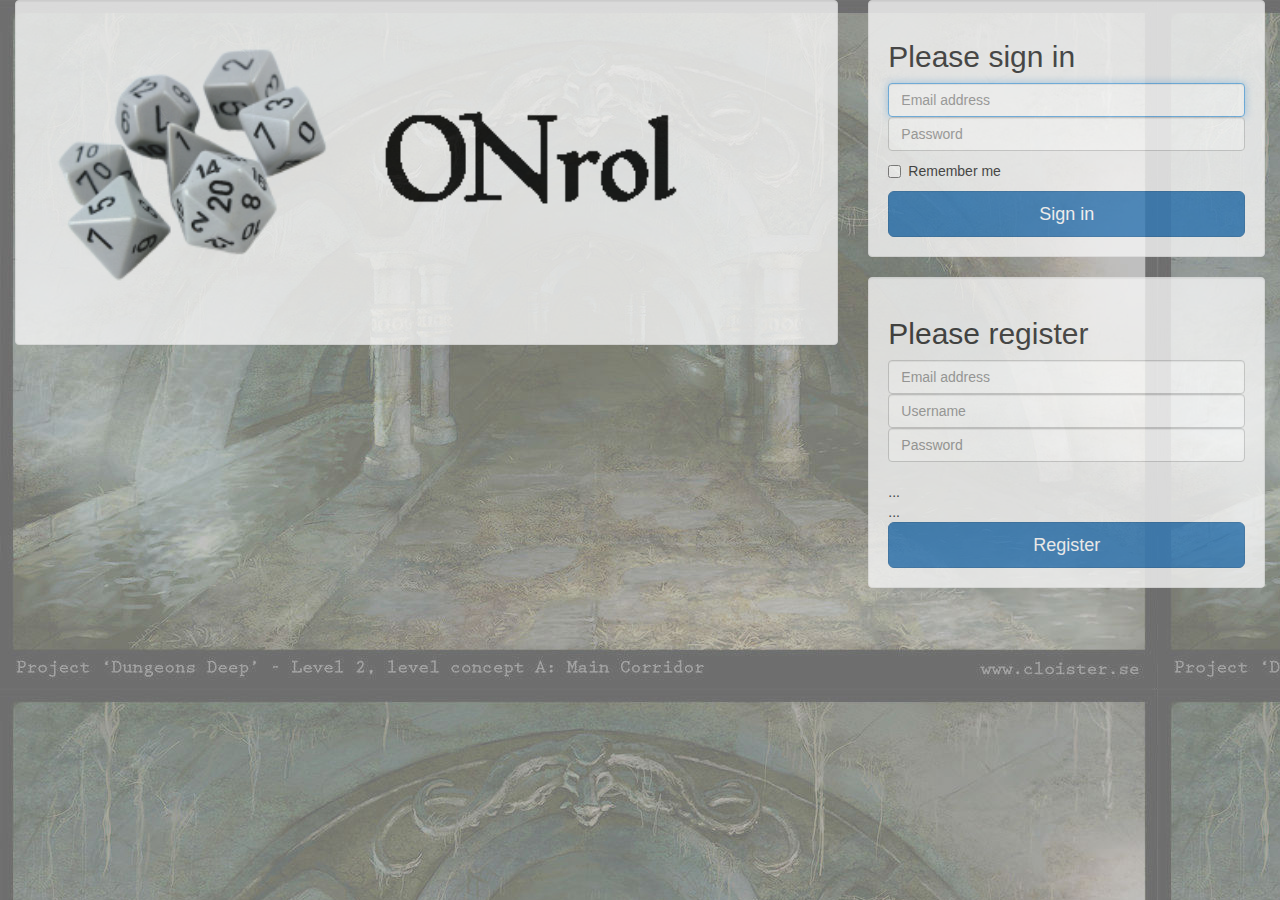
<file: src/index.html>
<!doctype html>
<html class="no-js" lang="">
	<head>
		<meta charset="utf-8">
		<meta http-equiv="x-ua-compatible" content="ie=edge">
		<title></title>
		<meta name="description" content="">
		<meta name="viewport" content="width=device-width, initial-scale=1">

		<link rel="apple-touch-icon" href="apple-touch-icon.png">
		<!-- Place favicon.ico in the root directory -->
		<link rel="stylesheet" href="css/main.css">
		<link rel="stylesheet" href="//maxcdn.bootstrapcdn.com/bootstrap/3.3.2/css/bootstrap.min.css">
		<link rel="stylesheet" href="//netdna.bootstrapcdn.com/font-awesome/4.0.0/css/font-awesome.css" />
		<script src="//maxcdn.bootstrapcdn.com/bootstrap/3.3.2/js/bootstrap.min.js"></script>
		<script src="//github.com/makeusabrew/bootbox/releases/download/v4.3.0/bootbox.min.js"></script>
		<script src="//cameronspear.com/downloads/bootstrap-hover-dropdown/bootstrap-hover-dropdown.js"></script>
		<script src="js/vendor/modernizr-2.8.3.min.js"></script>
	</head>
	<body>
		<div class="col-md-8">
			<div class="col-md-12 well">
				<br>
				<img class="img-responsive" src ="img/image1.png" alt="Buscar imagen apropiada" width="100%" height="100%">
				</br>
				</br>
			</div>
		</div>

		<div class="col-md-4">
			<div class="col-md-12 well">
				<form class="form-signin">
					<h2 class="form-signin-heading">Please sign in</h2>
					<label for="inputEmail" class="sr-only">Email address</label>
					<input type="email" id="inputEmail" class="form-control" placeholder="Email address"  autofocus>
					<label for="inputPassword" class="sr-only">Password</label>
					<input type="password" id="inputPassword" class="form-control" placeholder="Password" >
					<div class="checkbox">
						<label>
							<input type="checkbox" value="remember-me">
							Remember me </label>
					</div>
					<a class="btn btn-lg btn-primary btn-block" href="indexpostlogin1.html" type="submit">
						Sign in
					</a>
				</form>
			</div>
			<div class="col-md-12 well">
				<form class="form-signin">
					<h2 class="form-signin-heading">Please register</h2>
					<label for="inputEmail" class="sr-only">Email address</label>
					<input type="email" id="inputEmail" class="form-control" placeholder="Email address" autofocus>
					<label for="inputEmail" class="sr-only">Username</label>
					<input type="email" id="inputEmail" class="form-control" placeholder="Username"  autofocus>
					<label for="inputPassword" class="sr-only">Password</label>
					<input type="password" id="inputPassword" class="form-control" placeholder="Password" >
					<br>
					...
					<br>
					...
					<br>
					<a class="btn btn-lg btn-primary btn-block" href="indexpostlogin1.html" type="submit">
						Register
					</a>
				</form>
			</div>
		</div>

	</body>
</html>
</file>
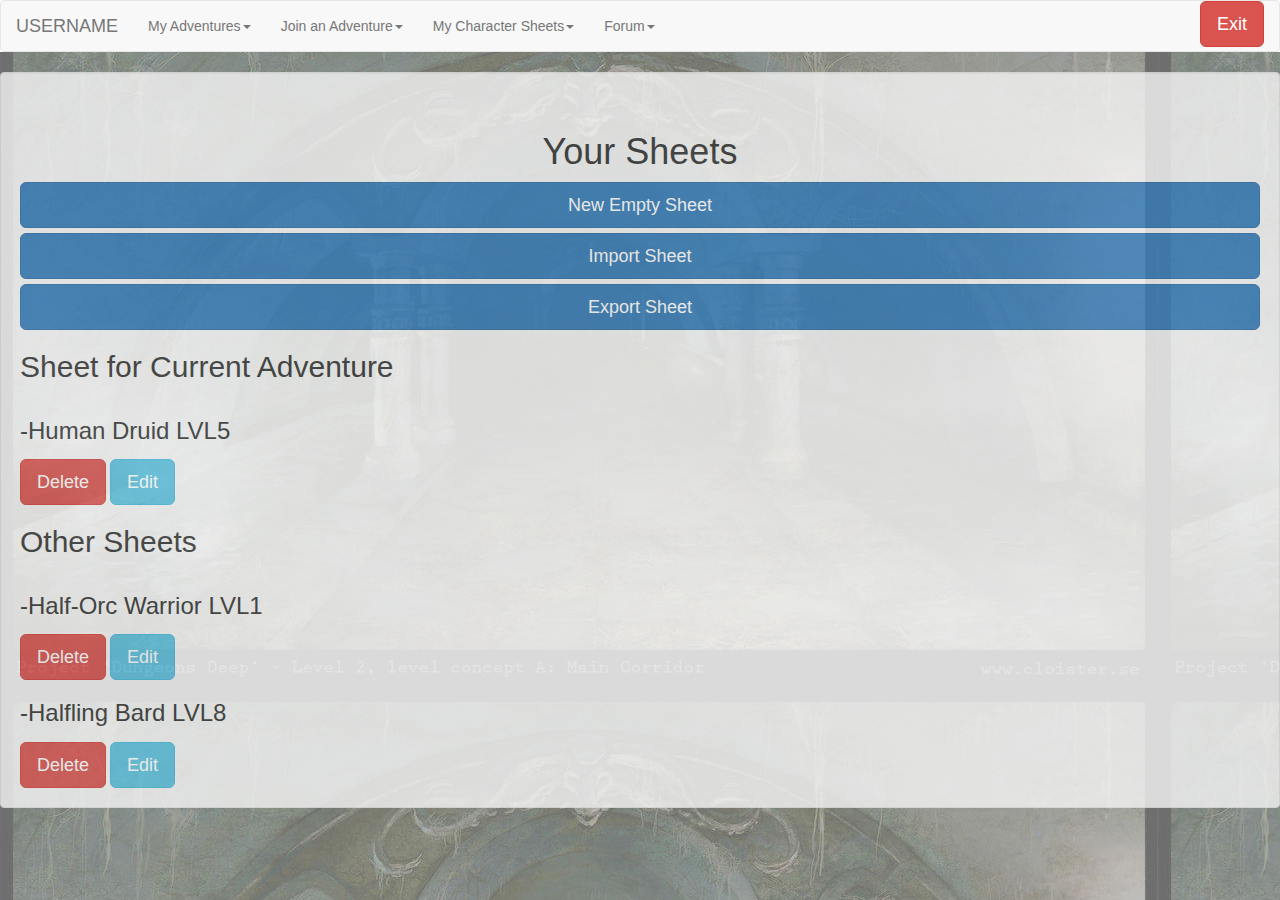
<file: src/fichas.html>
<!doctype html>
<html class="no-js" lang="">
	<head>
		<meta charset="utf-8">
		<meta http-equiv="x-ua-compatible" content="ie=edge">
		<title></title>
		<meta name="description" content="">
		<meta name="viewport" content="width=device-width, initial-scale=1">

		<link rel="apple-touch-icon" href="apple-touch-icon.png">
		<!-- Place favicon.ico in the root directory -->
		<link rel="stylesheet" href="css/main.css">
		<link rel="stylesheet" href="//maxcdn.bootstrapcdn.com/bootstrap/3.3.2/css/bootstrap.min.css">
		<link rel="stylesheet" href="//netdna.bootstrapcdn.com/font-awesome/4.0.0/css/font-awesome.css" />
		<script src="//maxcdn.bootstrapcdn.com/bootstrap/3.3.2/js/bootstrap.min.js"></script>
		<script src="//github.com/makeusabrew/bootbox/releases/download/v4.3.0/bootbox.min.js"></script>
		<script src="//cameronspear.com/downloads/bootstrap-hover-dropdown/bootstrap-hover-dropdown.js"></script>
		<script src="js/vendor/modernizr-2.8.3.min.js"></script>
	</head>
	<body>
		<nav class="navbar navbar-default">
			<div class="container-fluid">
				<!-- Brand and toggle get grouped for better mobile display -->
				<div class="navbar-header">
					<button type="button" class="navbar-toggle collapsed" data-toggle="collapse" data-target="#bs-example-navbar-collapse-1">
						<span class="sr-only">Toggle navigation</span>
						<span class="icon-bar"></span>
						<span class="icon-bar"></span>
						<span class="icon-bar"></span>
					</button>
					<a class="navbar-brand" href="indexpostlogin1.html">USERNAME</a>
				</div>
				<div class="collapse navbar-collapse" id="bs-example-navbar-collapse-1">
					<ul class="nav navbar-nav">

						<li class="dropdown">
							<a id="first-dropdown" href="indexpostlogin2.html" class="dropdown-toggle" data-hover="dropdown" data-toggle="dropdown" role="button" aria-expanded="false">My Adventures<span class="caret"></span></a>
						</li>
					</ul>

					<ul class="nav navbar-nav">

						<li class="dropdown">
							<a id="first-dropdown" href="indexpostlogin3.html" class="dropdown-toggle" data-hover="dropdown" data-toggle="dropdown" role="button" aria-expanded="false">Join an Adventure<span class="caret"></span></a>
						</li>
					</ul>
					
					<ul class="nav navbar-nav">

						<li class="dropdown">
							<a id="first-dropdown" href="fichas.html" class="dropdown-toggle" data-hover="dropdown" data-toggle="dropdown" role="button" aria-expanded="false">My Character Sheets<span class="caret"></span></a>
						</li>
					</ul>

					<ul class="nav navbar-nav">

						<li class="dropdown">
							<a id="first-dropdown" href="indexpostlogin4.html" class="dropdown-toggle" data-hover="dropdown" data-toggle="dropdown" role="button" aria-expanded="false">Forum<span class="caret"></span></a>
						</li>
					</ul>
					<ul class="nav navbar-nav navbar-right">

						<li class="dropdown">
							<button class="btn btn-lg btn-danger" type="button" id="doLogOut" ng-click="logOut()">
								Exit
							</button>
						</li>
					</ul>
				</div><!-- /.navbar-collapse -->
			</div><!-- /.container-fluid -->
		</nav>
		<div class="col-md-12 well">
			<br>
			<h1 class="form-signin-heading" aling="center">Your Sheets</h1>
			<a class="btn btn-lg btn-primary btn-block" href="indexpostlogin.html" type="submit"> New Empty Sheet </a>
			<a class="btn btn-lg btn-primary btn-block" href="indexpostlogin.html" type="submit"> Import Sheet </a>
			<a class="btn btn-lg btn-primary btn-block" href="indexpostlogin.html" type="submit"> Export Sheet </a>
			<label for="inputEmail"><h2>Sheet for Current Adventure</h2></label>
			<br>
			<label for="inputEmail"><h3>-Human Druid LVL5</h3></label>
			<br>
			<a class="btn btn-lg btn-danger" href="indexpostlogin.html" type="submit"> Delete </a>
			<a class="btn btn-lg btn-info" href="indexpostlogin.html" type="submit"> Edit </a>
			<br>
			<label for="inputEmail"><h2>Other Sheets</h2></label>
			<br>
			<label for="inputEmail"><h3>-Half-Orc Warrior LVL1</h3></label>
			<br>
			<a class="btn btn-lg btn-danger" href="indexpostlogin.html" type="submit"> Delete </a>
			<a class="btn btn-lg btn-info" href="indexpostlogin.html" type="submit"> Edit </a>
			<br>
			<label for="inputEmail"><h3>-Halfling Bard LVL8</h3></label>
			<br>
			<a class="btn btn-lg btn-danger" href="indexpostlogin.html" type="submit"> Delete </a>
			<a class="btn btn-lg btn-info" href="indexpostlogin.html" type="submit"> Edit </a>
			</br>
		</div>
		</div>
	</body>
</html>
</file>
<file: src/css/main.css>
/*
 * What follows is the result of much research on cross-browser styling.
 * Credit left inline and big thanks to Nicolas Gallagher, Jonathan Neal,
 * Kroc Camen, and the H5BP dev community and team.
 */

/* ==========================================================================
   Base styles: opinionated defaults
   ========================================================================== */

html {
    color: #222;
    font-size: 1em;
    line-height: 1.4;
    background-color: white;
    background-image: url("fondo.jpg");
}

.well {
    opacity: 0.8;
}
h1 {
    text-align: center;
}
/*
 * Remove text-shadow in selection highlight:
 * https://twitter.com/miketaylr/status/12228805301
 *
 * These selection rule sets have to be separate.
 * Customize the background color to match your design.
 */

::selection {
    background: #b3d4fc;
    text-shadow: none;
}

/*
 * A better looking default horizontal rule
 */

hr {
    display: block;
    height: 1px;
    border: 0;
    border-top: 1px solid #ccc;
    margin: 1em 0;
    padding: 0;
}

/*
 * Remove the gap between audio, canvas, iframes,
 * images, videos and the bottom of their containers:
 * https://github.com/h5bp/html5-boilerplate/issues/440
 */

audio,
canvas,
iframe,
img,
svg,
video {
    vertical-align: middle;
}

/*
 * Remove default fieldset styles.
 */

fieldset {
    border: 0;
    margin: 0;
    padding: 0;
}

/*
 * Allow only vertical resizing of textareas.
 */

textarea {
    resize: vertical;
}

/* ==========================================================================
   Browser Upgrade Prompt
   ========================================================================== */

.browserupgrade {
    margin: 0.2em 0;
    background: #ccc;
    color: #000;
    padding: 0.2em 0;
}

/* ==========================================================================
   Author's custom styles
   ========================================================================== */

















/* ==========================================================================
   Helper classes
   ========================================================================== */

/*
 * Hide visually and from screen readers:
 */

.hidden {
    display: none !important;
}

/*
 * Hide only visually, but have it available for screen readers:
 * http://snook.ca/archives/html_and_css/hiding-content-for-accessibility
 */

.visuallyhidden {
    border: 0;
    clip: rect(0 0 0 0);
    height: 1px;
    margin: -1px;
    overflow: hidden;
    padding: 0;
    position: absolute;
    width: 1px;
}

/*
 * Extends the .visuallyhidden class to allow the element
 * to be focusable when navigated to via the keyboard:
 * https://www.drupal.org/node/897638
 */

.visuallyhidden.focusable:active,
.visuallyhidden.focusable:focus {
    clip: auto;
    height: auto;
    margin: 0;
    overflow: visible;
    position: static;
    width: auto;
}

/*
 * Hide visually and from screen readers, but maintain layout
 */

.invisible {
    visibility: hidden;
}

/*
 * Clearfix: contain floats
 *
 * For modern browsers
 * 1. The space content is one way to avoid an Opera bug when the
 *    `contenteditable` attribute is included anywhere else in the document.
 *    Otherwise it causes space to appear at the top and bottom of elements
 *    that receive the `clearfix` class.
 * 2. The use of `table` rather than `block` is only necessary if using
 *    `:before` to contain the top-margins of child elements.
 */

.clearfix:before,
.clearfix:after {
    content: " "; /* 1 */
    display: table; /* 2 */
}

.clearfix:after {
    clear: both;
}

/* ==========================================================================
   EXAMPLE Media Queries for Responsive Design.
   These examples override the primary ('mobile first') styles.
   Modify as content requires.
   ========================================================================== */

@media only screen and (min-width: 35em) {
    /* Style adjustments for viewports that meet the condition */
}

@media print,
       (min-resolution: 1.25dppx),
       (min-resolution: 120dpi) {
    /* Style adjustments for high resolution devices */
}

/* ==========================================================================
   Print styles.
   Inlined to avoid the additional HTTP request:
   http://www.phpied.com/delay-loading-your-print-css/
   ========================================================================== */

@media print {
    *,
    *:before,
    *:after {
        background: transparent !important;
        color: #000 !important; /* Black prints faster:
                                   http://www.sanbeiji.com/archives/953 */
        box-shadow: none !important;
        text-shadow: none !important;
    }

    a,
    a:visited {
        text-decoration: underline;
    }

    a[href]:after {
        content: " (" attr(href) ")";
    }

    abbr[title]:after {
        content: " (" attr(title) ")";
    }

    /*
     * Don't show links that are fragment identifiers,
     * or use the `javascript:` pseudo protocol
     */

    a[href^="#"]:after,
    a[href^="javascript:"]:after {
        content: "";
    }

    pre,
    blockquote {
        border: 1px solid #999;
        page-break-inside: avoid;
    }

    /*
     * Printing Tables:
     * http://css-discuss.incutio.com/wiki/Printing_Tables
     */

    thead {
        display: table-header-group;
    }

    tr,
    img {
        page-break-inside: avoid;
    }

    img {
        max-width: 100% !important;
    }

    p,
    h2,
    h3 {
        orphans: 3;
        widows: 3;
    }

    h2,
    h3 {
        page-break-after: avoid;
    }
}
</file>
